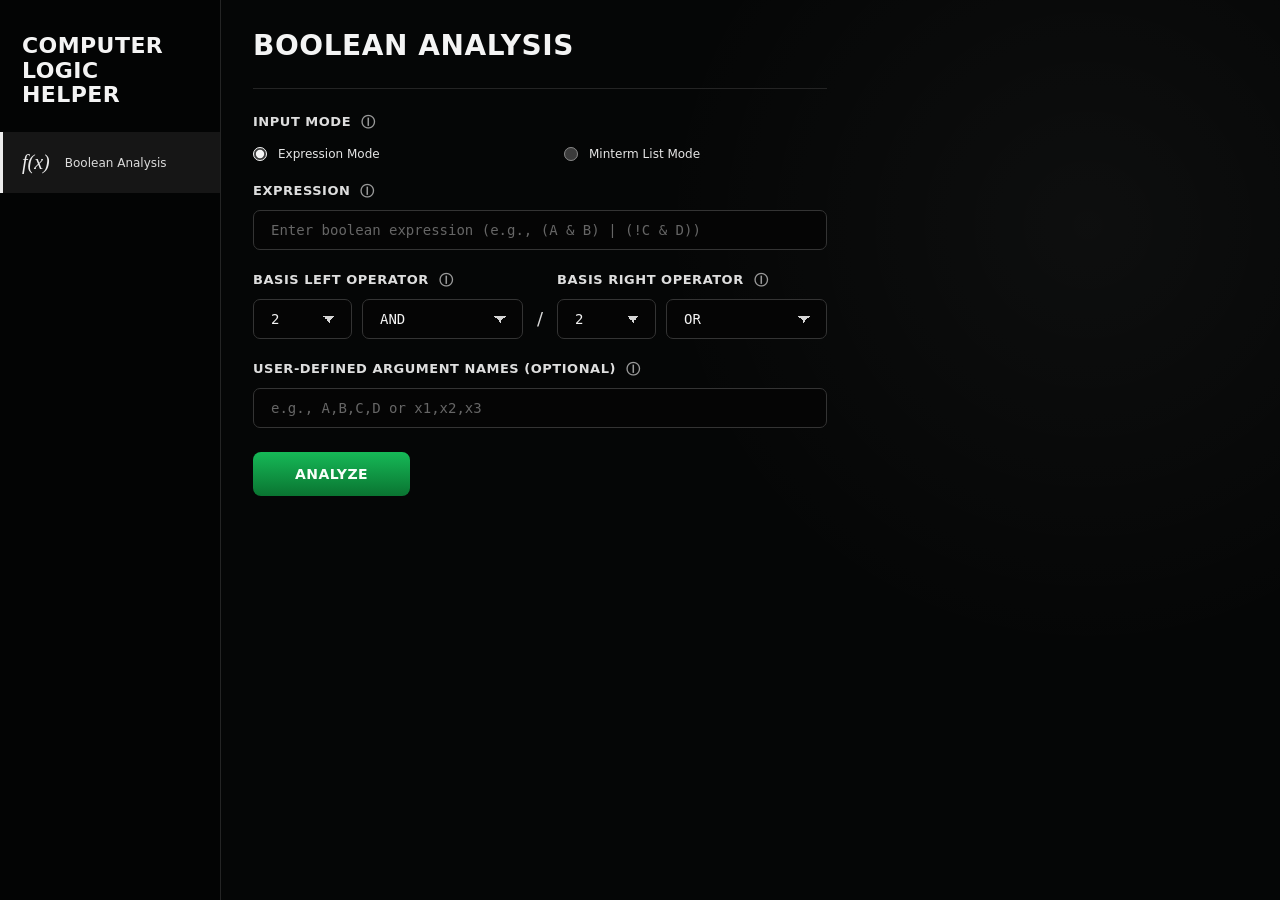
<file: srcC/gui/frontend/index.html>
<!DOCTYPE html>
<html lang="en">
<head>
    <meta charset="UTF-8">
    <meta name="viewport" content="width=device-width, initial-scale=1.0">
    <title>Boolean Analysis</title>
    <link rel="stylesheet" href="styles.css">
</head>
<body>
    <div class="shell">
        <aside class="sidebar" aria-label="Primary navigation">
            <a class="brand" href="#" aria-label="Computer Logic Helper">
                <span class="brand-mark">Computer Logic Helper</span>
            </a>

            <nav class="navigation">
                <a class="nav-item active" href="#">
                    <span class="function-icon">f(x)</span>
                    <span>Boolean Analysis</span>
                </a>
            </nav>
        </aside>

        <main class="content">
            <section class="analysis-panel" aria-labelledby="page-title">
                <header class="page-header">
                    <h1 id="page-title">Boolean Analysis</h1>
                </header>

                <form id="analyzer-form" class="analysis-form">
                    <section class="field field-compact" aria-label="Input mode">
                        <label class="field-label section-label">
                            Input Mode
                            <span class="info-dot" data-tooltip="Choose how the boolean function is provided.">ⓘ</span>
                        </label>
                        <div class="radio-row">
                            <label class="mode-option">
                                <input type="radio" name="mode" value="expression" checked>
                                <span>Expression Mode</span>
                            </label>

                            <label class="mode-option">
                                <input type="radio" name="mode" value="minterms">
                                <span>Minterm List Mode</span>
                            </label>
                        </div>
                    </section>

                    <div id="expression-fields" class="field">
                        <label class="field-label" for="expression">
                            Expression
                            <span class="info-dot" data-tooltip="Use operators: &, |, ! and parentheses.">ⓘ</span>
                        </label>
                        <input id="expression" name="expression" type="text" placeholder="Enter boolean expression (e.g., (A & B) | (!C & D))">
                    </div>

                    <div id="minterm-fields" class="field-stack">
                        <div class="field field-narrow">
                            <label class="field-label" for="args-count">
                                Number of Arguments
                                <span class="info-dot" data-tooltip="Allowed range: 1 to 9. The max minterm index depends on this value.">ⓘ</span>
                            </label>
                            <div class="stepper">
                                <button type="button" data-step="-1" aria-label="Decrease argument count">-</button>
                                <input id="args-count" name="argsCount" type="number" min="1" max="9" value="3" inputmode="numeric">
                                <button type="button" data-step="1" aria-label="Increase argument count">+</button>
                            </div>
                        </div>

                        <div class="field">
                            <label class="field-label" for="minterms">
                                Minterm Indices (where function = 1)
                                <span id="minterm-info" class="info-dot" data-tooltip="Enter numbers from 0 to 2^n - 1.">ⓘ</span>
                            </label>
                            <input id="minterms" name="minterms" type="text" placeholder="Enter numbers from 0 to 2^n - 1">
                        </div>
                    </div>

                    <section class="basis-grid" aria-label="Basis controls">
                        <div class="field">
                            <label class="field-label">
                                Basis Left Operator
                                <span class="info-dot" data-tooltip="Left side of the numbered basis, for example 2 AND.">ⓘ</span>
                            </label>
                            <div class="operator-row">
                                <select id="basis-left-number" aria-label="First basis number">
                                    <option value="2" selected>2</option>
                                    <option value="3">3</option>
                                    <option value="4">4</option>
                                    <option value="5">5</option>
                                    <option value="6">6</option>
                                    <option value="7">7</option>
                                    <option value="8">8</option>
                                    <option value="9">9</option>
                                </select>
                                <select id="basis-left-op" aria-label="First basis operation">
                                    <option value="AND" selected>AND</option>
                                    <option value="NAND">NAND</option>
                                    <option value="OR">OR</option>
                                    <option value="NOR">NOR</option>
                                </select>
                            </div>
                        </div>

                        <span class="basis-divider">/</span>

                        <div class="field">
                            <label class="field-label">
                                Basis Right Operator
                                <span class="info-dot" data-tooltip="Right side of the numbered basis, for example 2 OR.">ⓘ</span>
                            </label>
                            <div class="operator-row">
                                <select id="basis-right-number" aria-label="Second basis number">
                                    <option value="2" selected>2</option>
                                    <option value="3">3</option>
                                    <option value="4">4</option>
                                    <option value="5">5</option>
                                    <option value="6">6</option>
                                    <option value="7">7</option>
                                    <option value="8">8</option>
                                    <option value="9">9</option>
                                </select>
                                <select id="basis-right-op" aria-label="Second basis operation">
                                    <option value="OR" selected>OR</option>
                                    <option value="NAND">NAND</option>
                                    <option value="AND">AND</option>
                                    <option value="NOR">NOR</option>
                                </select>
                            </div>
                        </div>
                    </section>

                    <div class="field">
                        <label class="field-label" for="argument-names">
                            User-defined Argument Names (optional)
                            <span class="info-dot" data-tooltip="Comma-separated names. Leave empty to use A, B, C, ...">ⓘ</span>
                        </label>
                        <input id="argument-names" name="argumentNames" type="text" placeholder="e.g., A,B,C,D or x1,x2,x3">
                    </div>

                    <footer class="footer">
                        <button class="analyze" type="submit">Analyze</button>
                    </footer>
                </form>
            </section>
        </main>
    </div>

    <script src="app.js"></script>
</body>
</html>
</file>
<file: srcC/gui/frontend/styles.css>
:root {
    color-scheme: dark;
    --bg: #020303;
    --panel: #050606;
    --sidebar: #070808;
    --sidebar-active: #161616;
    --text: #f4f4f4;
    --muted: #9c9c9c;
    --faint: #747474;
    --line: #242424;
    --line-strong: #343434;
    --field: #050505;
    --accent: #119c45;
    --accent-dark: #0a7431;
    --font-ui: "Geist", "Segoe UI Variable", "Segoe UI", system-ui, sans-serif;
    --font-mono: "JetBrains Mono", "Cascadia Code", Consolas, monospace;
}

* {
    box-sizing: border-box;
}

html,
body {
    min-height: 100%;
    margin: 0;
}

body {
    min-width: 320px;
    background: var(--bg);
    color: var(--text);
    font-family: var(--font-ui);
    font-size: 14px;
    font-weight: 400;
    letter-spacing: 0;
}

button,
input,
select {
    font-family: inherit;
}

.shell {
    min-height: 100vh;
    display: grid;
    grid-template-columns: 221px minmax(0, 1fr);
    background:
        radial-gradient(circle at 85% 25%, rgba(255, 255, 255, 0.035), transparent 34%),
        linear-gradient(90deg, var(--sidebar) 0 221px, var(--panel) 221px 100%);
}

.sidebar {
    border-right: 1px solid var(--line);
    background: rgba(4, 5, 5, 0.96);
}

.brand {
    display: block;
    height: 132px;
    padding: 34px 22px 18px;
    color: var(--text);
    text-decoration: none;
}

.brand-mark {
    display: block;
    max-width: 150px;
    font-family: var(--font-ui);
    font-size: 22px;
    font-weight: 700;
    line-height: 1.12;
    letter-spacing: 0.02em;
    text-transform: uppercase;
}

.navigation {
    display: grid;
}

.nav-item {
    position: relative;
    display: flex;
    align-items: center;
    gap: 15px;
    height: 61px;
    padding: 0 22px;
    color: #dcdcdc;
    text-decoration: none;
    font-size: 12px;
    background: transparent;
}

.nav-item.active {
    background: var(--sidebar-active);
}

.nav-item.active::before {
    position: absolute;
    left: 0;
    top: 0;
    width: 3px;
    height: 100%;
    background: #ededed;
    content: "";
}

.function-icon {
    color: #ececec;
    font-family: Georgia, serif;
    font-size: 20px;
    font-style: italic;
}

.content {
    padding: 32px 32px 56px;
}

.analysis-panel {
    width: min(100%, 574px);
}

.page-header {
    padding: 0 0 28px;
    border-bottom: 1px solid var(--line);
}

h1 {
    margin: 0;
    font-family: var(--font-ui);
    font-size: 28px;
    line-height: 1;
    font-weight: 700;
    letter-spacing: 0.02em;
    text-transform: uppercase;
}

.analysis-form {
    display: grid;
    gap: 22px;
    padding-top: 25px;
}

.field,
.field-stack {
    display: grid;
    gap: 12px;
}

.field-compact {
    gap: 18px;
}

.field-narrow {
    width: 220px;
    max-width: 100%;
}

.field-label {
    display: flex;
    align-items: center;
    gap: 4px;
    margin: 0;
    font-family: var(--font-ui);
    color: #dedede;
    font-size: 13px;
    font-weight: 600;
    letter-spacing: 0.04em;
    text-transform: uppercase;
}

.radio-row {
    display: grid;
    grid-template-columns: 1fr 1fr;
    gap: 48px;
    align-items: center;
}

.mode-option {
    display: inline-flex;
    align-items: center;
    gap: 11px;
    color: #e5e5e5;
    cursor: pointer;
    text-transform: none;
}

.mode-option input {
    width: 14px;
    height: 14px;
    margin: 0;
    accent-color: #f6f6f6;
}

.mode-option span {
    font-size: 12px;
    font-weight: 500;
}

.info-dot {
    position: relative;
    display: inline-flex;
    align-items: center;
    justify-content: center;
    margin-left: 6px;
    color: #999;
    font-family: var(--font-ui);
    font-size: 14px;
    font-weight: 600;
    line-height: 1;
    cursor: help;
    user-select: none;
}

.info-dot:hover {
    color: #fff;
}

.info-dot::after {
    position: absolute;
    left: 50%;
    bottom: calc(100% + 8px);
    z-index: 100;
    min-width: 220px;
    max-width: 280px;
    padding: 8px 10px;
    border: 1px solid #333;
    border-radius: 6px;
    background: #050505;
    color: #fff;
    content: attr(data-tooltip);
    font-size: 12px;
    font-weight: 400;
    letter-spacing: 0;
    line-height: 1.35;
    opacity: 0;
    pointer-events: none;
    text-transform: none;
    transform: translateX(-50%);
    transition: opacity 120ms ease;
    white-space: normal;
}

.info-dot:hover::after {
    opacity: 1;
}


input,
select {
    font-family: var(--font-mono);
    font-size: 14px;
    font-weight: 400;
    width: 100%;
    height: 40px;
    border: 1px solid var(--line-strong);
    border-radius: 7px;
    background: var(--field);
    color: var(--text);
    outline: none;
    padding: 0 17px;
}

input::placeholder {
    color: #666;
    opacity: 1;
}

input:focus,
select:focus {
    border-color: #575757;
    box-shadow: 0 0 0 1px rgba(255, 255, 255, 0.08);
}

select {
    appearance: none;
    background:
        linear-gradient(45deg, transparent 50%, #d6d6d6 50%) calc(100% - 21px) 50% / 7px 7px no-repeat,
        linear-gradient(135deg, #d6d6d6 50%, transparent 50%) calc(100% - 16px) 50% / 7px 7px no-repeat,
        var(--field);
    cursor: pointer;
}

.stepper {
    display: grid;
    grid-template-columns: 58px 1fr 58px;
    width: 160px;
    height: 40px;
    border: 1px solid var(--line-strong);
    border-radius: 7px;
    background: var(--field);
    overflow: hidden;
}

.stepper button,
.stepper input {
    font-family: var(--font-mono);
    height: 100%;
    border: 0;
    background: transparent;
    color: #e8e8e8;
}

.stepper button {
    cursor: pointer;
    font-size: 26px;
    line-height: 1;
}

.stepper button:hover {
    background: #111;
}

.stepper input {
    padding: 0;
    text-align: center;
    font-weight: 700;
}

.basis-grid {
    display: grid;
    grid-template-columns: minmax(0, 1fr) 18px minmax(0, 1fr);
    gap: 8px;
    align-items: end;
}

.operator-row {
    display: grid;
    grid-template-columns: 99px minmax(0, 1fr);
    gap: 10px;
}

.basis-divider {
    height: 40px;
    display: grid;
    place-items: center;
    color: #d8d8d8;
    font-size: 18px;
    line-height: 1;
}

input[type="number"] {
    -moz-appearance: textfield;
}

input[type="number"]::-webkit-outer-spin-button,
input[type="number"]::-webkit-inner-spin-button {
    margin: 0;
    -webkit-appearance: none;
}

.footer {
    display: flex;
    padding-top: 2px;
}

.analyze {
    font-family: var(--font-ui);
    width: 157px;
    height: 44px;
    border: 0;
    border-radius: 8px;
    background: linear-gradient(180deg, #16b957, var(--accent-dark));
    color: #f8fff9;
    cursor: pointer;
    font-size: 14px;
    font-weight: 700;
    letter-spacing: 0.03em;
    text-transform: uppercase;
}

.analyze:hover {
    filter: brightness(1.08);
}

[hidden] {
    display: none !important;
}

@media (max-height: 720px) and (min-width: 761px) {
    .brand {
        height: 132px;
        padding-top: 34px;
    }

    .content {
        padding-top: 32px;
        padding-bottom: 32px;
    }

    .page-header {
        padding-bottom: 24px;
    }

    .analysis-form {
        gap: 20px;
        padding-top: 23px;
    }

    .field,
    .field-stack {
        gap: 10px;
    }

    .field-compact {
        gap: 16px;
    }
}

@media (max-width: 760px) {
    .shell {
        grid-template-columns: 1fr;
        background: var(--panel);
    }

    .sidebar {
        border-right: 0;
        border-bottom: 1px solid var(--line);
    }

    .brand {
        height: auto;
        padding: 24px;
    }

    .nav-item {
        height: 58px;
        padding: 0 24px;
    }

    .content {
        padding: 28px 24px 44px;
    }

    .radio-row,
    .basis-grid {
        grid-template-columns: 1fr;
        gap: 16px;
    }

    .basis-divider {
        height: 18px;
        justify-content: start;
    }
}

@media (max-width: 540px) {
    .content {
        padding: 24px 18px 36px;
    }

    h1 {
        font-size: 25px;
    }

    .field-label {
        font-size: 12px;
    }

    .operator-row {
        grid-template-columns: 86px minmax(0, 1fr);
    }

    .stepper,
    .field-narrow {
        width: 100%;
    }
}
</file>
